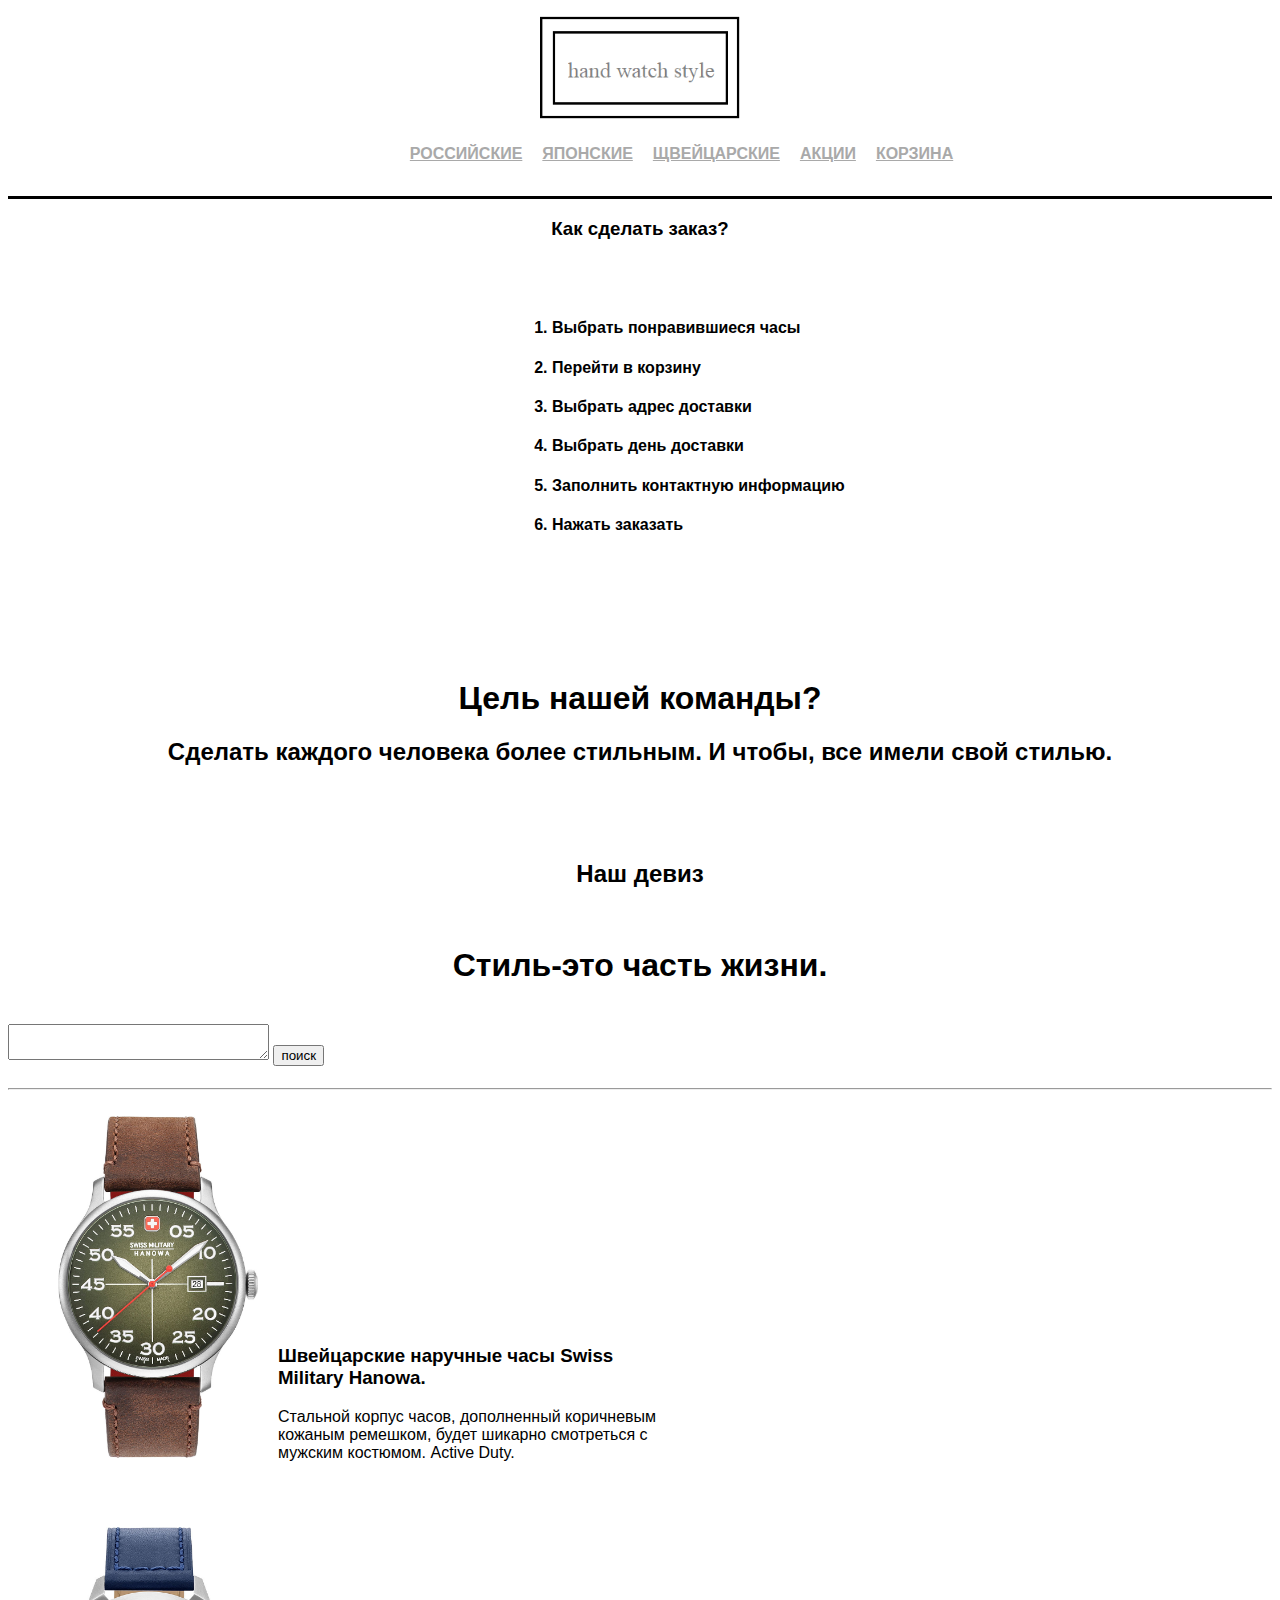
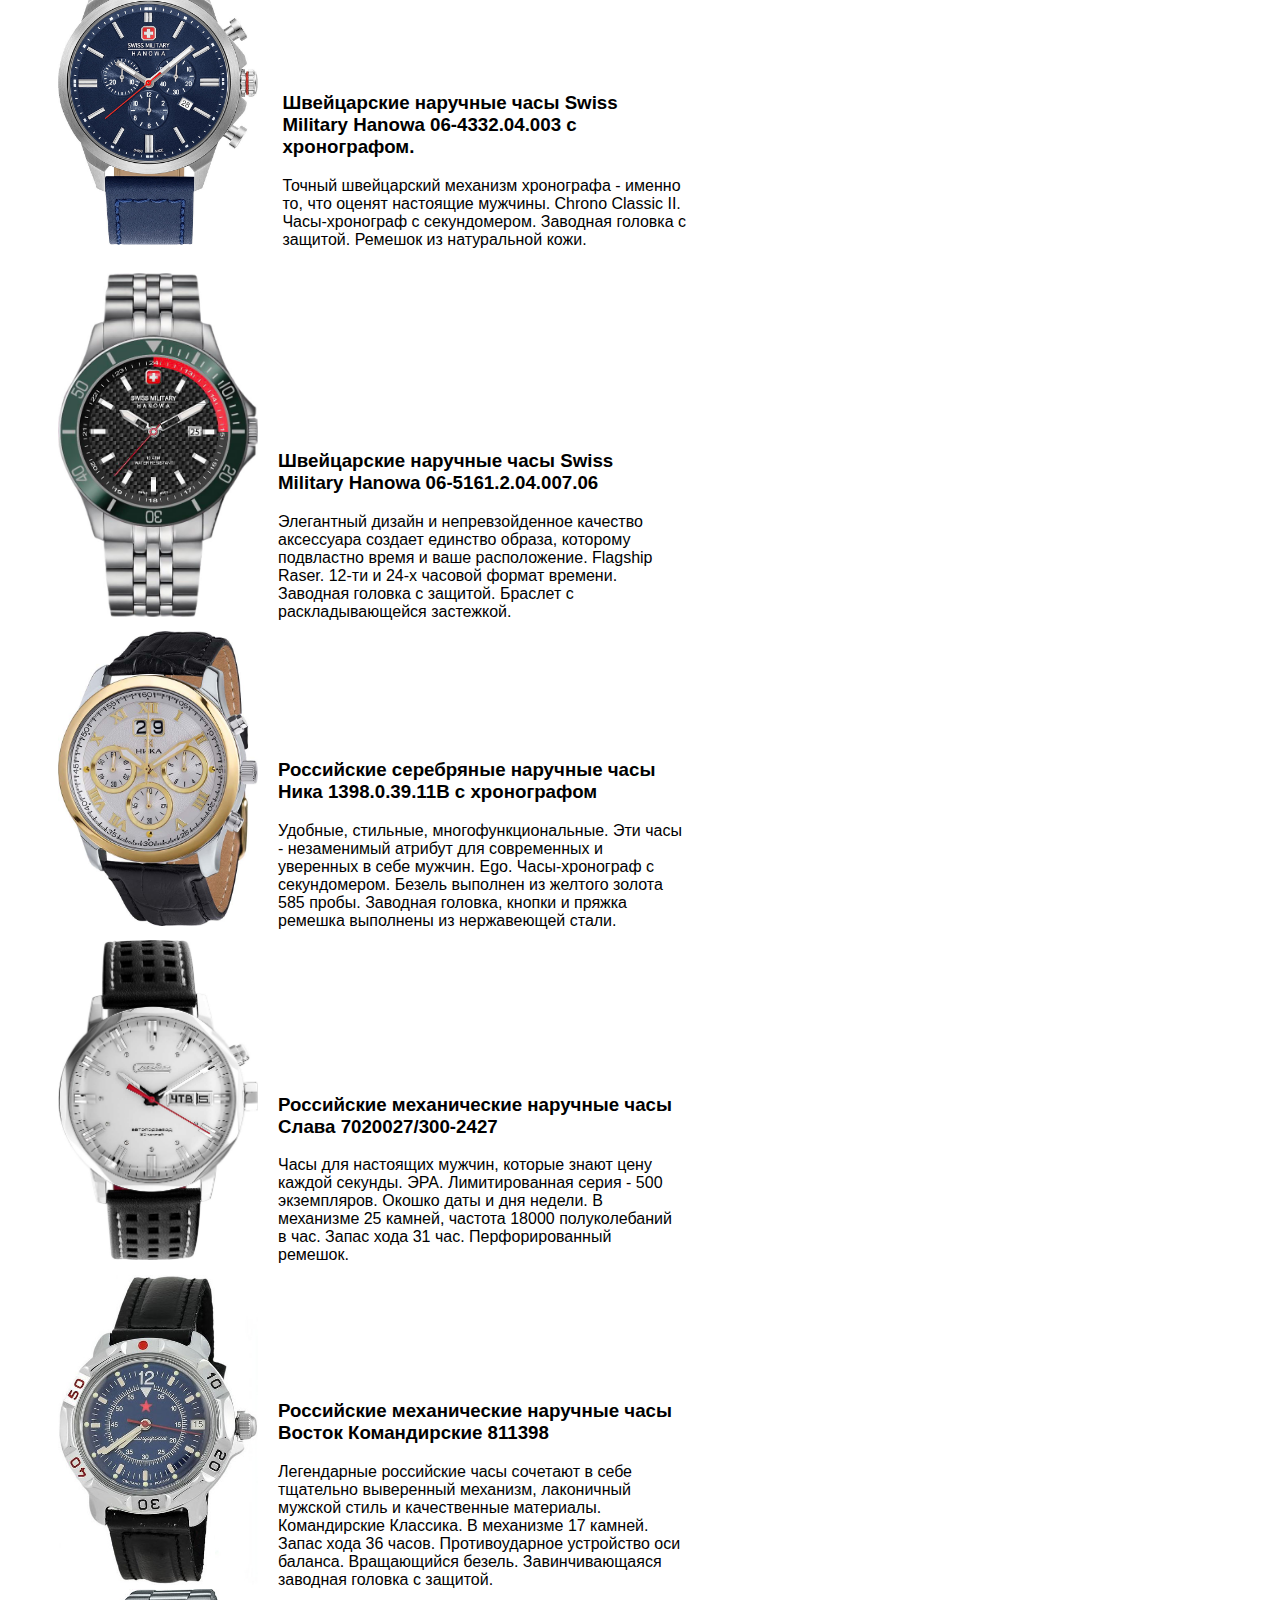
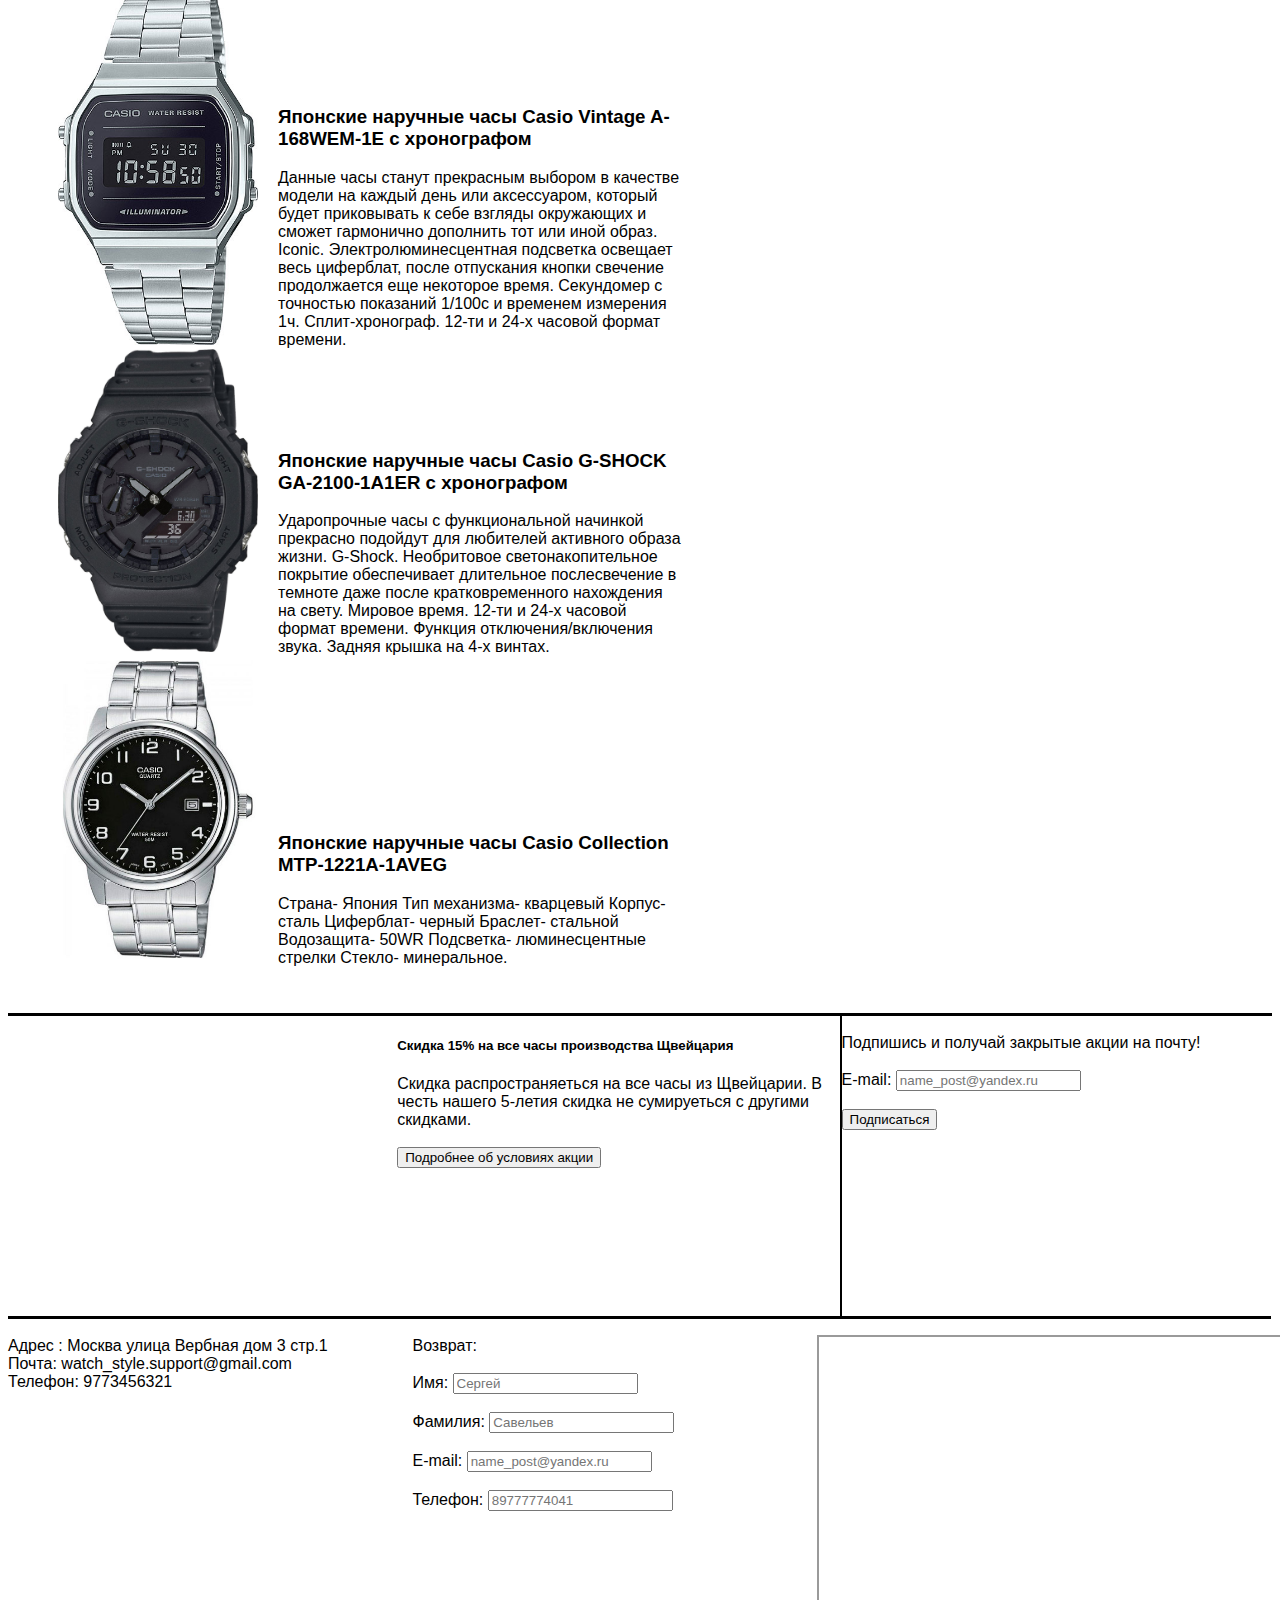
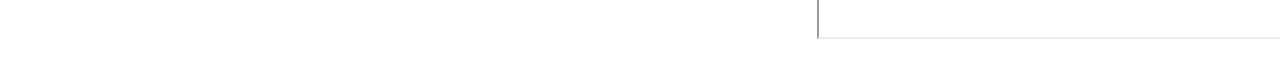
<file: index.html>
<!DOCTYPE html>
<html>
		<head>
		<meta charset="UTF-8">
	
<title>hand watch style </title> 
</head>
			<link rel="stylesheet" href="style.css">
<body> 
<header>
	<p align="center"><img src="logo.png" width="200" align="middle"></p>
	<ul>
	<li><a href="#r">Российские</a></li>
		<li><dev class="block-animation"><a href="#z">Японские</a></dev></li>
		<li><a href="#chved">Щвейцарские</a></li>
		<li><a href="#sale">Акции</a></li>
		<li><dev style="padding-right: 0px;"><a href="order.html">Корзина</a></dev></li>
		</ul>
</header>
<algoritm>
	<h3>Как сделать заказ?</h3>
		<div class="jk"><ol>
			<h4 ><li>Выбрать понравившиеся часы</li></h4><br>
			<h4><li>Перейти в корзину</li></h4><br>
			<h4><li>Выбрать адрес доставки</li></h4><br>
			<h4><li>Выбрать день доставки</li></h4><br>
			<h4><li>Заполнить контактную информацию</li></h4><br>
			<h4><li>Нажать заказать</li></h4>
				</ol></div>
	
	</algoritm>
				<main>
					<h1 align="center">Цель нашей команды?</h1>
					<h2 align="center">Сделать каждого человека более стильным. И чтобы, все имели свой стилью.</h2><br><br><br>
					<h2 align="center">Наш девиз</h2><br>
					<h1 align="center">Стиль-это часть жизни.</h1><br>
					<textarea name="ключевое слово" rows="2" cols="30"> 
					</textarea>
					<input type="submit" value="поиск">
					
					</main>
				<hr>
<content>
	<a name="chved"></a>
		<br>
		<c class="foto"><img src="1.jpg" width="200" ><f class="text"><h3>Швейцарские наручные часы Swiss Military Hanowa.</h3>
		Стальной корпус часов, дополненный коричневым кожаным ремешком, будет шикарно смотреться с мужским костюмом. Active Duty.</f></c>
	<br>
		<c class="foto"><img src="2.jpg" width="200" > <f class="text"><h3>Швейцарские наручные часы Swiss Military Hanowa 06-4332.04.003 с хронографом.</h3>Точный швейцарский механизм хронографа - именно то, что оценят настоящие мужчины. Chrono Classic II. Часы-хронограф с секундомером. Заводная головка с защитой. Ремешок из натуральной кожи.</f></c><br>
		<c class="foto"><img src="3.jpg" width="200"><f class="text"><h3>Швейцарские наручные часы Swiss Military Hanowa 06-5161.2.04.007.06</h3>Элегантный дизайн и непревзойденное качество аксессуара создает единство образа, которому подвластно время и ваше расположение. Flagship Raser. 12-ти и 24-х часовой формат времени. Заводная головка с защитой. Браслет с раскладывающейся застежкой.
		</f></c><a name="r"></a>
	<br>
		<c class="foto"><img src="4.jpg" width="200" ><f class="text"><h3>Российские серебряные наручные часы Ника 1398.0.39.11B с хронографом</h3>
		Удобные, стильные, многофункциональные. Эти часы - незаменимый атрибут для современных и уверенных в себе мужчин. Ego. Часы-хронограф с секундомером. Безель выполнен из желтого золота 585 пробы. Заводная головка, кнопки и пряжка ремешка выполнены из нержавеющей стали.</f></c>
	<br>
		<c class="foto"><img src="5.jpg" width="200" ><f class="text"><h3>Российские механические наручные часы Слава 7020027/300-2427</h3>Часы для настоящих мужчин, которые знают цену каждой секунды. ЭРА. Лимитированная серия - 500 экземпляров. Окошко даты и дня недели. В механизме 25 камней, частота 18000 полуколебаний в час. Запас хода 31 час. Перфорированный ремешок.
		</f></c>
	<br>
		<c class="foto"><img src="6.jpg" width="200" ><f class="text"><h3>Российские механические наручные часы Восток Командирские 811398</h3>Легендарные российские часы сочетают в себе тщательно выверенный механизм, лаконичный мужской стиль и качественные материалы. Командирские Классика. В механизме 17 камней. Запас хода 36 часов. Противоударное устройство оси баланса.
			Вращающийся безель. Завинчивающаяся заводная головка с защитой.
		</f></c><a name="z"></a>
	<br>
		<c class="foto"><img src="7.jpg" width="200" ><f class="text"><h3>Японские наручные часы Casio Vintage A-168WEM-1E с хронографом</h3>Данные часы станут прекрасным выбором в качестве модели на каждый день или аксессуаром, который будет приковывать к себе взгляды окружающих и сможет гармонично дополнить тот или иной образ. Iconic.
			Электролюминесцентная подсветка освещает весь циферблат, после отпускания кнопки свечение продолжается еще некоторое время. Секундомер с точностью показаний 1/100с и временем измерения 1ч. Сплит-хронограф. 12-ти и 24-х часовой формат времени.
		</f></c>
	<br>
		<c class="foto"><img src="8.jpg" width="200" ><f class="text"><h3>Японские наручные часы Casio G-SHOCK GA-2100-1A1ER с хронографом</h3>Ударопрочные часы с функциональной начинкой прекрасно подойдут для любителей активного образа жизни. G-Shock. 
			 Необритовое светонакопительное покрытие обеспечивает длительное послесвечение в темноте даже после кратковременного нахождения на свету. Мировое время. 12-ти и 24-х часовой формат времени.
			Функция отключения/включения звука. Задняя крышка на 4-х винтах.
		</f></c>
	<br>
		<c class="foto"><img src="9.jpg" width="200" ><f class="text"><h3>Японские наручные часы Casio Collection MTP-1221A-1AVEG</h3>Страна-
			Япония
			Тип механизма-
			кварцевый
			Корпус-
			сталь
			Циферблат-
			черный
			Браслет-
			стальной
			Водозащита-
			50WR
			Подсветка-
			люминесцентные стрелки
			Стекло-
			минеральное.
		</f></c>
	<br>

</content>
	<sale>
		<style>
		.container{
		/*width:100%;*/
		height:300px;
		position:relative;
		align-content: center
		}
	.slider{
		position:absolute;
		animation:round 30s infinite;
		opacity:0;
		height:300px;
		
		}
	@keyframes round {
		25%{opacity:1}
		40%{opacity:0}
		}
	img:nth-child(1){animation-delay:0}
	img:nth-child(2){animation-delay:6s}
	img:nth-child(3){animation-delay:12s}
	img:nth-child(4){animation-delay:18s}
	img:nth-child(5){animation-delay:24s}
	
	</style>
		<div class="container">
			 <img class="slider" src="1.jpg" alt="no">
			 <img class="slider" src="2.jpg" alt="no">
			 <img class="slider" src="3.jpg" alt="no">
			 <img class="slider" src="2.jpg" alt="no">
			 <img class="slider" src="1.jpg" alt="no">
		</div>
	</sale>
	<salet>
		<a name="sale">
		<h5>Скидка 15% на все часы производства Щвейцария</h5>
		Скидка распространяеться на все часы из Щвейцарии. В честь нашего 5-летия скидка не сумируеться с другими скидками. <br><br>
		<input type="submit" value="Подробнее об условиях акции">
	</salet>
	<saleb><br>
		Подпишись и получай закрытые акции на почту!
		<br><br>
		<label for="email" >E-mail: </label>
		<input type="text" id="email" placeholder="name_post@yandex.ru"><br><br>
		<input type="submit" value="Подписаться">
	</saleb>
	
	
	
	
	
	<footer2> <br>Адрес : Москва улица Вербная дом 3 стр.1
	<br>Почта: watch_style.support@gmail.com
	<br>Телефон: 9773456321</footer2>
	<footer3>
		<br>
		Возврат:<br><br>
		<label for="firstname">Имя:  </label>
		<input type="text" id="firstname" placeholder="Сергей"><br><br>
		<label for="lastname">Фамилия: </label> 
		<input type="text" id="lastname" placeholder="Савельев"><br><br>
		<label for="email" >E-mail: </label>
		<input type="text" id="email" placeholder="name_post@yandex.ru"><br><br>
		<label for="number">Телефон: </label>
		<input type="text" id="number" placeholder="89777774041"><br><br></footer3>
	<footer4><p align="right"><iframe src="https://yandex.ru/map-widget/v1/?um=constructor%3Aa432645ff360aa147086ce10de5b35cf283a74ec4de7ec12d1b97a94cedf7b01&amp;source=constructor" width="500" height="300" frameborder="1"></iframe></p></footer4>

	</body>
</html>
</file>
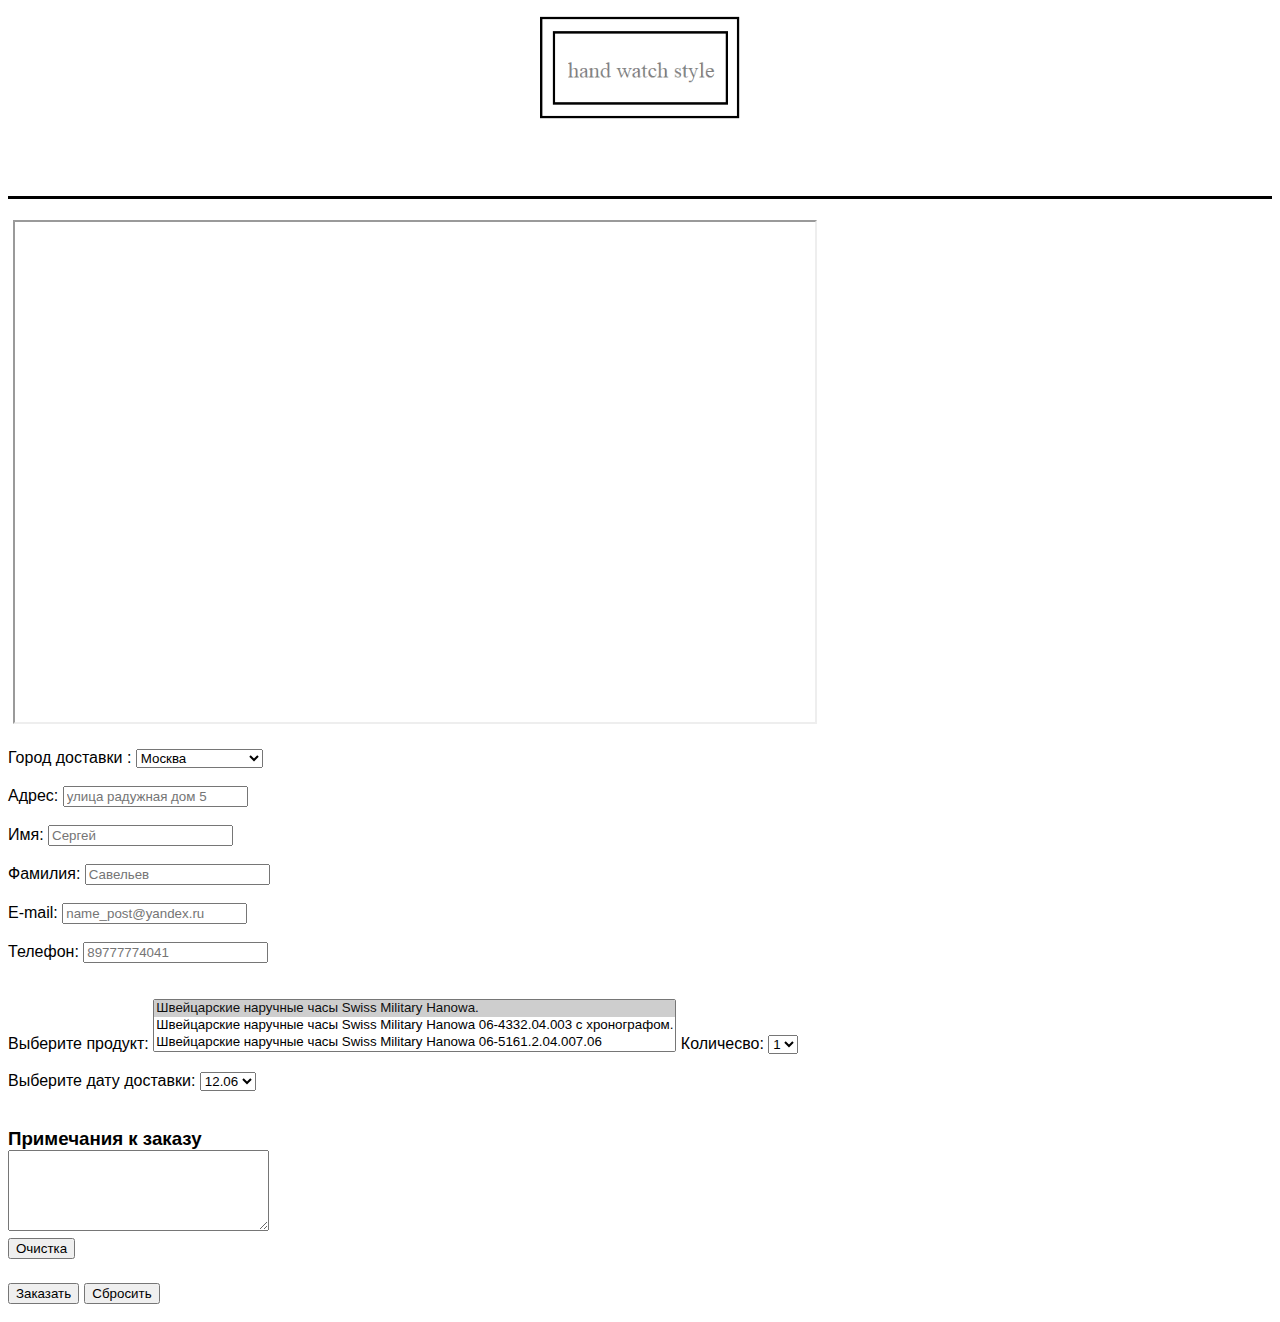
<file: order.html>
<!doctype html>
<html>
<head>
<meta charset="utf-8">
<title>Корзина</title>
</head>
	<link rel="stylesheet" href="style.css">
<body>
	<header>
	<p align="center"><img src="logo.png" width="200" ></p>
	</header>
	 <p align="left" style="padding: 5px; border-top: 3px"><iframe src="https://yandex.ru/map-widget/v1/?um=constructor%3Aa432645ff360aa147086ce10de5b35cf283a74ec4de7ec12d1b97a94cedf7b01&amp;source=constructor" width="800" height="500" frameborder="1"></iframe></p>
	
	Город доставки :
		<select size="1">
			<option selected value="1">Москва </option>
			<option value="2">Санкт-Петербург</option>
		</select><br><br>
	<form action="../url" method="post">
		<label for="firstname">Адрес:  </label>
		<input type="text" id="firstname" placeholder="улица радужная дом 5"><br><br>
		<label for="firstname">Имя:  </label>
		<input type="text" id="firstname" placeholder="Сергей"><br><br>
		<label for="lastname">Фамилия: </label> 
		<input type="text" id="lastname" placeholder="Савельев"><br><br>
		<label for="email" >E-mail: </label>
		<input type="text" id="email" placeholder="name_post@yandex.ru"><br><br>
		<label for="number">Телефон: </label>
		<input type="text" id="number" placeholder="89777774041"><br><br>
		<br>
		
		
		
		Выберите продукт:
		<select size="3">
			<option selected value="1">Швейцарские наручные часы Swiss Military Hanowa.</option>
			<option value="2">Швейцарские наручные часы Swiss Military Hanowa 06-4332.04.003 с хронографом.</option>
			<option value="3">Швейцарские наручные часы Swiss Military Hanowa 06-5161.2.04.007.06</option>
			<option value="4">Российские серебряные наручные часы Ника 1398.0.39.11B с хронографом</option>
			<option value="5">Российские механические наручные часы Слава 7020027/300-2427</option>
			<option value="6">Российские механические наручные часы Восток Командирские 811398</option>
			<option value="7">Японские наручные часы Casio Vintage A-168WEM-1E с хронографом</option>
			<option value="8">Японские наручные часы Casio G-SHOCK GA-2100-1A1ER с хронографом</option>
			<option value="9">Японские наручные часы Casio Collection MTP-1221A-1AVEG</option>
		</select>
		Количесво:
		<select size="1">
			<option>1</option>
			<option>2</option>
			<option>3</option>
		</select><br><br>
		Выберите дату доставки:
		
		
		<select size="1">
			<option selected value="1">12.06</option>
			<option value="2">13.06</option>
			<option value="3">14.06</option>
			<option value="4">15.06</option>
			<option value="5">16.06</option>
		</select><br><br>
		
		<h3> Примечания к заказу <br>
			<textarea name="ключевое слово" rows="5" cols="30"> 
			 </textarea><br>
			<input type="reset" value="Очистка"><br><br>
			<input type="submit" value="Заказать">
			<input type="reset" value="Сбросить">
		</h3> 
	</form>
</body>
</html>
</file>
<file: style.css>
ul
		{
		list-style-type: none;
   		margin-left: 31%;
	    padding-left: 0px;
	    width: 45%;
	    overflow: hidden;
	    text-align: left;
			}
ol
{
	align-content: center;
	width: 700px;
	height: 300px;
	margin-bottom: 60px;
	text-align: center;
	top:250px;
	position: absolute;
	left:40%;
}
.jk{
	marign:0px 0px 0px 0;
	height: 400px;
	width: 100%;
}
		li
		{
		float:left;
		}
		a:link,a:visited
		{
		display:block;
		width:30%;
		font-weight:bold;
		color:#FFFFFF;
		background-color:white;
		text-align:left;
		padding: 10px;
		color: darkgrey;
		background-color:white;
		text-transform:uppercase;

		}
		a:hover,a:active
		{
		
		background-color:#ffffff;
		/*text-align:center;*/
		width: 100%;
		color: black;
		background-color:grey;
		}
		b
			{
				margin: 0;
				padding: 0;
				border: 0;
				outline: 0;
				font-weight: inherit;
				font-style: inherit;
				font-family: inherit;
				font-size: 100%;
				vertical-align: baseline;
			}
		body {
			background: white;
			color: #000000;
			font-family: Arial, Times New Roman;
			font-size: 16px;
			}
		header {
			height: 180px;
			width: 100%;
			border-bottom: #000000 solid ;
			}

		content {
			
			float: left;
			color: black;
			height: 60%;
			width: 100%;
			border-bottom: solid;
			}
		footer2 {
			background:white ;
			float: left;
			color: black;
			height: 350px;
			width: 32%;
			}
		footer3 {
			background:white ;
			float: left;
			color: black;
			height: 350px;
			width: 32%;
			}
		footer4 {
			background:white ;
			float: left;
			color: black;
			height: 350px;
			width: 33%;
			}
		.foto {
			margin-left:50px ;
			width: 80%;
			display:inline-block;
		}
		.header-logo {
		    display: block;
		    text-decoration: none;
		    text-align: center;
		    padding-bottom: 30px;
		    border-bottom: 3px;
			}
		.text {
			display:inline-block;
			height: 200px;
			width: 40%;
			text-align: left;
			margin-left: 20px;
		}
	.block-animation {
		width: 130px;
		height: 130px;
		background-color: #FF0004;
		transition: height 5s cubic-bezier(0.0, 0.5, 0.5 ,1.0) 100ms;
		}
	.block-animation:hover {
		width: 230px;
	}
	sale{
		float: left;
			color: black;
			height: 300px;
			width: 30%;
			border-bottom: solid;
			
		
		}
salet{
		float: left;
			color: black;
			height: 300px;
			width: 35%;
			border-bottom: solid;
			padding-left: 10px; 
			border-right: solid 2px;
		}
saleb{
		float: left;
			color: black;
			height: 300px;
			width: 34%;
			border-bottom: solid;
		}

algoritm{
	width: 100%;
	height: 350px;
	text-align: center
}
main{
	width: 100%;
	height: 400px;
}
</file>
